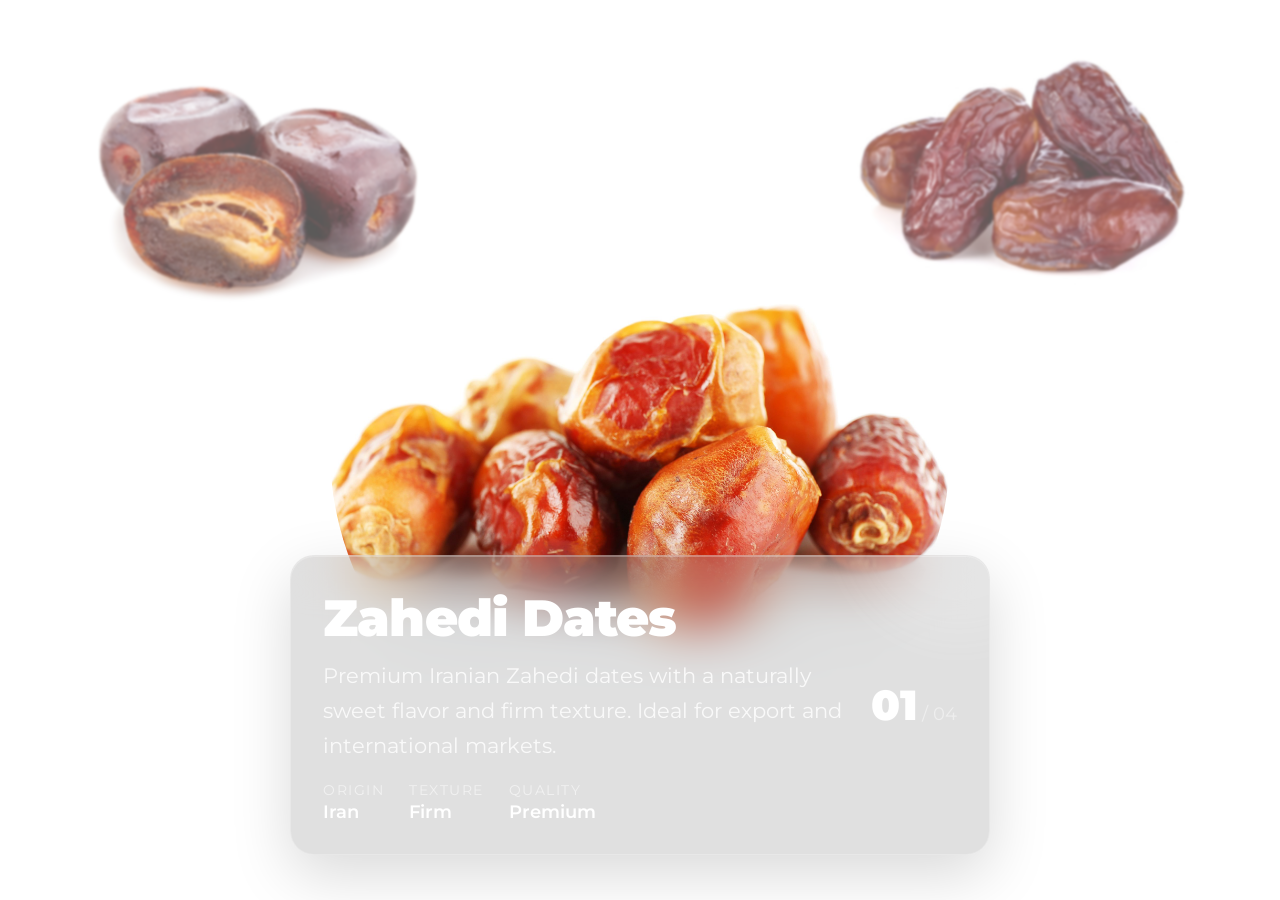
<file: index.html>
<!DOCTYPE html>
<html lang="en">

<head>
    <meta charset="UTF-8">
    <meta name="viewport" content="width=device-width, initial-scale=1.0">
    <title>ARMAN Trade</title>
    <link rel="stylesheet" href="style.css">
</head>

<body>
    <section class="slider-main">
        <!-- Backgrounds -->
        <div class="backgrounds">
            <div class="background" style="background: radial-gradient(
                 50% 50% at 50% 50%,
                 #fff 0%,
                 #fff 100%
             );">
            </div>
            <div class="background" style="background: radial-gradient(
                 50% 50% at 50% 50%,
                 #fff 0%,
                 #fff 100%
             );">
            </div>
            <div class="background" style="background: radial-gradient(
                 50% 50% at 50% 50%,
                 #fff 0%,
                 #fff 100%
             );">
            </div>
            <div class="background" style="background: radial-gradient(
                 50% 50% at 50% 50%,
                 #fff 0%,
                 #fff 100%
             );">
            </div>
        </div>
        <!-- Content -->
        <!-- <div class="container">
        <div class="logo">
            <a href="#">
                <h1>DATE<span>LAND</span></h1>
            </a>
        </div>
        <div class="slider-content-wrap">
            <div class="slider-content">
                <span class="product-label">
                    PREMIUM IRANIAN DATES
                </span>
                <h2 class="heading-style-2">
                    Zahedi Dates
                </h2>
                <p>
                    Premium quality Iranian Zahedi dates,
                    naturally sweet with a firm texture.
                    Perfect for export and international markets.
                </p>
                <h3 class="heading-style-2">
                    Premium Quality
                </h3>
                <div class="product-info">
                    <span>Iran</span>
                    <span>Export Quality</span>
                </div>
            </div>
        </div>
    </div> -->
        <!-- Date Images -->
        <div class="slider-images">
            <img class="slider-image" src="images/Zahedi20v2.jpg" alt="Iranian Zahedi Dates">
            <img class="slider-image" src="images/Sayer-Dates-2.jpg" alt="Iranian Sayer Dates">
            <img class="slider-image" src="images/Kabkab20v2.jpg" alt="Iranian Kabkab Dates">

            <img class="slider-image" src="images/Mazafati.jpg" alt="Iranian Mazafati Dates">
        </div>
        <!-- Date Information Glass Card -->
        <div class="date-info-card" id="dateInfoCard">
            <div class="date-info-content">
                <!-- <span class="date-category">
            PREMIUM IRANIAN DATES
        </span> -->
                <h2 id="dateName">
                    Zahedi Dates
                </h2>
                <p id="dateDescription">
                    Premium Iranian Zahedi dates with a naturally sweet
                    flavor and firm texture. Ideal for export markets.
                </p>
                <div class="date-details">
                    <div class="date-detail">
                        <span class="detail-label">Origin</span>
                        <strong id="dateOrigin">Iran</strong>
                    </div>
                    <div class="date-detail">
                        <span class="detail-label">Texture</span>
                        <strong id="dateTexture">Firm</strong>
                    </div>
                    <div class="date-detail">
                        <span class="detail-label">Quality</span>
                        <strong id="dateQuality">Premium</strong>
                    </div>
                </div>
            </div>
            <div class="date-number">
                <span id="currentDate">01</span>
                <span>/ 04</span>
            </div>
        </div>
        <!-- Scroll Indicator -->
        <!-- <div class="scroll-indicator">
        <span>SCROLL</span>
        <div class="mouse">
            <div class="wheel"></div>
        </div>
    </div> -->
    </section>
    <script src="main.js"></script>
</body>

</html>
</file>
<file: style.css>
@import url('https://fonts.googleapis.com/css2?family=Montserrat:wght@400;500;700;900&display=swap');
/* ========================================
   RESET
======================================== */
* {
    margin: 0;
    padding: 0;
    box-sizing: border-box;
}
html {
    overflow-x: hidden;
}
body {
    margin: 0;
    overflow: hidden;
    font-family: 'Montserrat', sans-serif;
}
img {
    user-select: none;
    -webkit-user-drag: none;
}
a {
    text-decoration: none;
}
/* ========================================
   MAIN
======================================== */
.slider-main {
    position: relative;
    width: 100%;
    height: 100svh;
    min-height: 700px;
    display: flex;
    align-items: center;
    overflow: hidden;
    /* background: #5E2E16; */
}
/* ========================================
   BACKGROUNDS
======================================== */
.backgrounds {
    position: absolute;
    inset: 0;
    width: 100%;
    height: 100%;
    z-index: 0;
}
.background {
    position: absolute;
    inset: 0;
    width: 100%;
    height: 100%;
    opacity: 0;
    transition: opacity 1s ease;
}
.background:first-child {
    opacity: 1;
}
/* ========================================
   CONTAINER
======================================== */
.container {
    position: relative;
    width: 50%;
    max-width: 550px;
    margin-left: max(
        40px,
        calc((100vw - 1140px) / 2)
    );
    height: 100%;
    padding: 70px 0;
    z-index: 10;
}
/* ========================================
   LOGO
======================================== */
.logo {
    position: relative;
    z-index: 10;
}
.logo h1 {
    color: white;
    font-size: 28px;
    font-weight: 900;
    letter-spacing: 3px;
}
.logo h1 span {
    font-weight: 400;
}
/* ========================================
   CONTENT
======================================== */
.slider-content-wrap {
    height: calc(100% - 80px);
    display: flex;
    align-items: center;
}
.slider-content {
    max-width: 500px;
}
.product-label {
    display: inline-block;
    color: rgba(255,255,255,.7);
    font-size: 13px;
    font-weight: 700;
    letter-spacing: 4px;
    margin-bottom: 25px;
}
.heading-style-2 {
    color: #fff;
    font-size: 65px;
    font-weight: 900;
    line-height: 1;
    margin-bottom: 30px;
}
.slider-content p {
    color: rgba(255,255,255,.85);
    font-size: 17px;
    line-height: 30px;
    margin-bottom: 30px;
    max-width: 500px;
}
.slider-content h3 {
    font-size: 28px;
    margin-bottom: 25px;
}
/* ========================================
   PRODUCT INFO
======================================== */
.product-info {
    display: flex;
    gap: 12px;
}
.product-info span {
    color: white;
    border: 1px solid rgba(255,255,255,.35);
    padding: 10px 18px;
    border-radius: 30px;
    font-size: 12px;
    backdrop-filter: blur(10px);
    background: rgba(255,255,255,.08);
}
/* ========================================
   SLIDER IMAGES
======================================== */
.slider-images {
    position: absolute;
    right: 0;
    top: 0;
    width: 100%;
    height: 100%;
    z-index: 5;
    pointer-events: none;
}
/* ========================================
   ALL IMAGES
======================================== */
.slider-images > img {
    position: absolute;
    width: 620px;
    height: 620px;
    border-radius: 50%;
    object-fit: contain;
    left: 50%;
    top: 50%;
    opacity: 0;
    filter: blur(25px);
    mix-blend-mode: multiply;
    transform:
        translate(-50%, -50%)
        scale(.35);
    transition:
        all 2s cubic-bezier(.22,.61,.36,1);
}
/* ========================================
   ACTIVE
======================================== */
.slider-images > img.active {
    opacity: 1;
    left: 50%;
    top: 50%;
    filter: blur(0);
    transform:
        translate(-50%, -50%)
        scale(1);
    z-index: 5;
}
/* ========================================
   NEXT
======================================== */
.slider-images > img.next {
    opacity: .65;
    left: 80%;
    top: 20%;
    filter: blur(2px);
    transform:
        translate(-50%, -50%)
        scale(.57);
    z-index: 3;
}
/* ========================================
   PREVIOUS
======================================== */
.slider-images > img.previous {
    opacity: .65;
    left: 20%;
    top: 20%;
    filter: blur(2px);
    transform:
        translate(-50%, -50%)
        scale(.57);
    z-index: 3;
}
/* ========================================
   INACTIVE
======================================== */
.slider-images > img.inactive {
    opacity: 0;
    left: 50%;
    top: 50%;
    transform:
        translate(-50%, -50%)
        scale(.2);
    filter: blur(30px);
    z-index: 1;
}
/* ========================================
   SCROLL INDICATOR
======================================== */
/* .scroll-indicator {
    position: absolute;
    bottom: 35px;
    left: 50%;
    transform: translateX(-50%);
    display: flex;
    align-items: center;
    gap: 12px;
    color: rgba(255,255,255,.7);
    font-size: 10px;
    letter-spacing: 3px;
    z-index: 20;
}
.mouse {
    width: 22px;
    height: 34px;
    border: 2px solid rgba(255,255,255,.7);
    border-radius: 15px;
    display: flex;
    justify-content: center;
}
.wheel {
    width: 3px;
    height: 7px;
    background: white;
    border-radius: 5px;
    margin-top: 6px;
    animation: scrollWheel 1.5s infinite;
}
@keyframes scrollWheel {
    0% {
        transform: translateY(0);
        opacity: 1;
    }
    70% {
        transform: translateY(10px);
        opacity: 0;
    }
    100% {
        transform: translateY(0);
        opacity: 0;
    }
} */
/* ========================================
   TABLET
======================================== */
@media screen and (max-width: 991px) {
    .container {
        width: 48%;
        margin-left: 40px;
    }
    .heading-style-2 {
        font-size: 48px;
    }
    .slider-images {
        /* width: 60%; */
    }
    .slider-images > img {
        width: 500px;
        height: 500px;
    }
}
/* ========================================
   MOBILE
======================================== */
@media screen and (max-width: 767px) {
    body {
        overflow: hidden;
    }
    .slider-main {
        height: 100svh;
        min-height: 700px;
        flex-direction: column;
    }
    .container {
        width: 100%;
        height: 50%;
        margin: 0;
        padding: 35px 25px 0;
    }
    .slider-content-wrap {
        height: calc(100% - 50px);
        align-items: center;
    }
    .slider-content {
        text-align: center;
        max-width: 100%;
    }
    .product-label {
        font-size: 10px;
        letter-spacing: 3px;
        margin-bottom: 15px;
    }
    .heading-style-2 {
        font-size: 38px;
        margin-bottom: 18px;
    }
    .slider-content p {
        font-size: 14px;
        line-height: 23px;
        margin: auto auto 20px;
        max-width: 430px;
    }
    .slider-content h3 {
        font-size: 22px;
    }
    .product-info {
        justify-content: center;
    }
    .slider-images {
        width: 100%;
        /* height: 50%;
        top: 50%; */
        right: 0;
    }
    .slider-images > img {
        width: 390px;
        height: 390px;
    }
    .slider-images > img.active {
        left: 50%;
        top: 50%;
        transform:
            translate(-50%, -50%)
            scale(1);
    }
    .slider-images > img.next {
        left: 85%;
        top: 15%;
        transform:
            translate(-50%, -50%)
            scale(.57);
    }
    .slider-images > img.previous {
        left: 15%;
        top: 15%;
        transform:
            translate(-50%, -50%)
            scale(.57);
    }
    .scroll-indicator {
        display: none;
    }
}
/* ========================================
   SMALL MOBILE
======================================== */
@media screen and (max-width: 575px) {
    .container {
        padding: 25px 20px 0;
    }
    .logo h1 {
        font-size: 22px;
    }
    .heading-style-2 {
        font-size: 32px;
    }
    .slider-content p {
        font-size: 13px;
        line-height: 21px;
    }
    .slider-images > img {
        width: 320px;
        height: 320px;
    }
    .product-info span {
        padding: 8px 12px;
    }
}
/* ========================================
   DATE INFORMATION GLASS CARD
======================================== */
.date-info-card {
    position: absolute;
    left: 50%;
    bottom: 45px;
    transform: translateX(-50%);
    width: min(700px, 90%);
    min-height: 300px;
    padding: 28px 32px;
    z-index: 20;
    display: flex;
    align-items: center;
    justify-content: space-between;
    border: 1px solid rgba(255, 255, 255, .25);
    border-radius: 24px;
    background: rgba(151, 151, 151, 0.301);
    backdrop-filter: blur(25px);
    -webkit-backdrop-filter: blur(25px);
    box-shadow:
        0 20px 60px rgba(0, 0, 0, .15),
        inset 0 1px 0 rgba(255, 255, 255, .25);
    color: white;
    overflow: hidden;
}
/* subtle glass shine */
.date-info-card::before {
    content: "";
    position: absolute;
    width: 220px;
    height: 220px;
    top: -140px;
    right: -80px;
    background: rgba(255,255,255,.15);
    border-radius: 50%;
    filter: blur(20px);
    pointer-events: none;
}
/* ========================================
   CONTENT
======================================== */
.date-info-content {
    position: relative;
    z-index: 2;
    max-width: 580px;
}
.date-category {
    display: block;
    margin-bottom: 8px;
    font-size: 10px;
    font-weight: 700;
    letter-spacing: 3px;
    color: rgba(255,255,255,.7);
}
.date-info-content h2 {
    margin: 0 0 10px;
    font-size: 51px;
    font-weight: 900;
    letter-spacing: -1px;
}
.date-info-content p {
    margin: 0 0 18px;
    max-width: 540px;
    font-size: 20.5px;
    line-height: 1.7;
    color: rgba(255,255,255,.82);
}
/* ========================================
   DETAILS
======================================== */
.date-details {
    display: flex;
    gap: 25px;
}
.date-detail {
    display: flex;
    flex-direction: column;
    gap: 3px;
}
.detail-label {
    font-size: 13.5px;
    text-transform: uppercase;
    letter-spacing: 1.5px;
    color: rgba(255,255,255,.55);
}
.date-detail strong {
    font-size: 18px;
    font-weight: 600;
    color: white;
}
/* ========================================
   DATE NUMBER
======================================== */
.date-number {
    position: relative;
    z-index: 2;
    display: flex;
    align-items: baseline;
    gap: 4px;
    margin-left: 25px;
    white-space: nowrap;
    font-size: 18px;
    color: rgba(255,255,255,.45);
}
.date-number #currentDate {
    font-size: 42px;
    line-height: 1;
    font-weight: 900;
    color: white;
}
/* ========================================
   TABLET
======================================== */
@media screen and (max-width: 991px) {
    .date-info-card {
        width: 85%;
        bottom: 30px;
        padding: 24px 26px;
    }
    .date-info-content h2 {
        font-size: 42px;
    }
    .date-info-content p {
        font-size: 18px;
    }
}
/* ========================================
   MOBILE
======================================== */
@media screen and (max-width: 767px) {
    .date-info-card {
        width: calc(100% - 30px);
        bottom: 20px;
        min-height: 350px;
        padding: 20px;
        border-radius: 20px;
        /* align-items: flex-end; */
    }
    .date-info-content {
        max-width: calc(100% - 55px);
    }
    .date-category {
        font-size: 12px;
        letter-spacing: 2px;
        margin-bottom: 6px;
    }
    .date-info-content h2 {
        font-size: 34.5px;
        margin-bottom: 7px;
    }
    .date-info-content p {
        font-size: 16.5px;
        line-height: 1.6;
        margin-bottom: 13px;
    }
    .date-details {
        gap: 15px;
    }
    .detail-label {
        font-size: 12px;
    }
    .date-detail strong {
        font-size: 15px;
    }
    .date-number {
        margin-left: 10px;
    }
    .date-number #currentDate {
        font-size: 45px;
    }
}
/* ========================================
   SMALL MOBILE
======================================== */
@media screen and (max-width: 575px) {
    .date-info-card {
        bottom: 15px;
        padding: 17px;
    }
    .date-info-content h2 {
        font-size: 30px;
    }
    .date-info-content p {
        font-size: 15px;
        line-height: 1.5;
    }
    .date-details {
        gap: 12px;
    }
    .date-number #currentDate {
        font-size: 37.5px;
    }
}
/* ========================================
   DATE CARD TEXT ANIMATION
======================================== */
.date-info-content,
.date-number {
    transition:
        opacity .35s ease,
        transform 1.05s cubic-bezier(.22,.61,.36,1);
}
/* Text leaving */
.date-info-card.is-changing .date-info-content {
    opacity: 0;
    transform: translateY(-60px);
}
.date-info-card.is-changing .date-number {
    opacity: 0;
    transform: translateY(-60px);
}
/* Text entering */
.date-info-card.is-entering .date-info-content {
    animation: dateTextIn 1.65s cubic-bezier(.22,.61,.36,1) forwards;
}
.date-info-card.is-entering .date-number {
    animation: dateNumberIn 1.55s cubic-bezier(.22,.61,.36,1) forwards;
}
@keyframes dateTextIn {
    0% {
        opacity: 0;
        transform: translateY(88px);
    }
    100% {
        opacity: 1;
        transform: translateY(0);
    }
}
@keyframes dateNumberIn {
    0% {
        opacity: 0;
        transform: translateY(60px) scale(.9);
    }
    100% {
        opacity: 1;
        transform: translateY(0) scale(1);
    }
}
</file>
